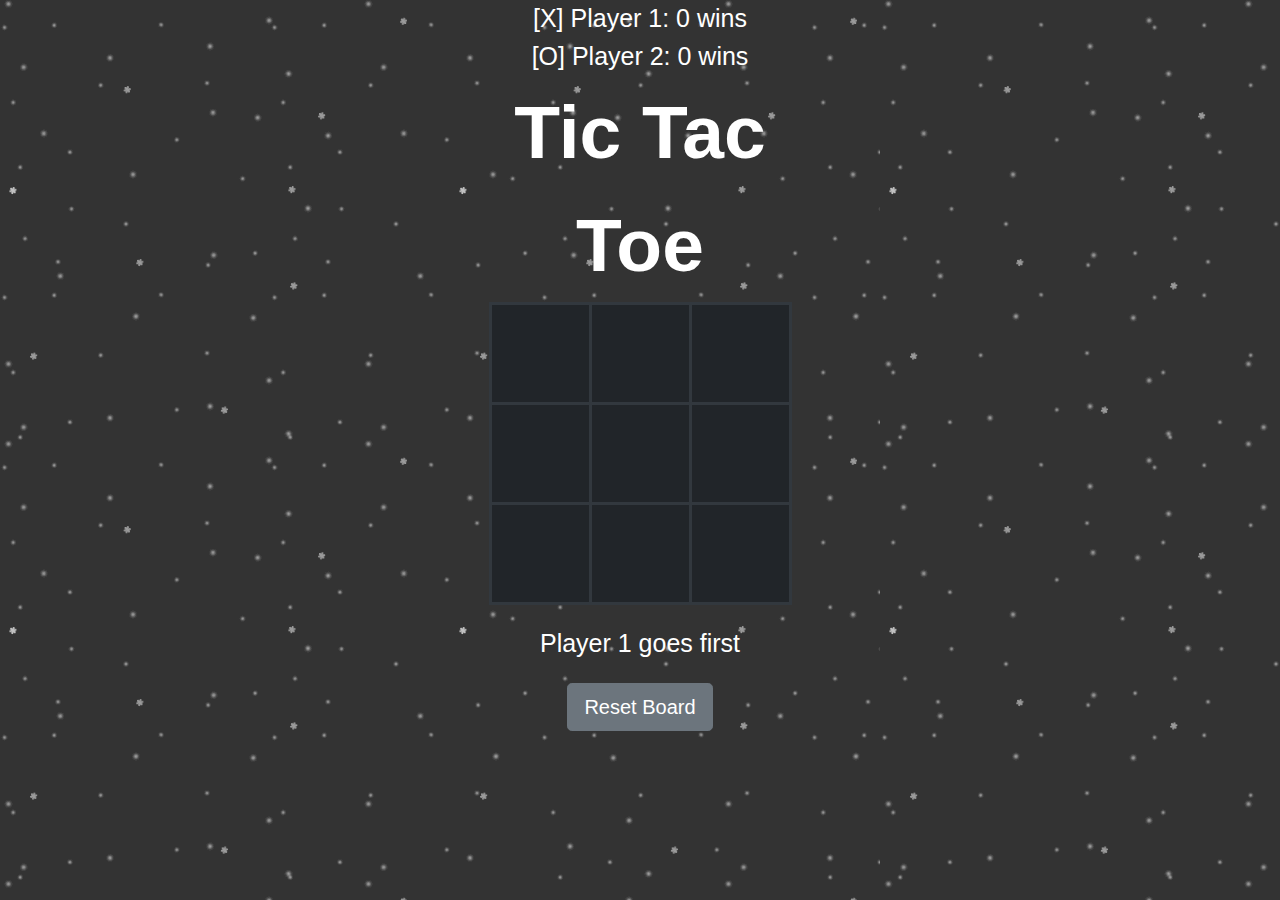
<file: challenge_1/public/index.html>
<!DOCTYPE html>
<html>
  <head>
    <meta charset="utf8">
    <title>Tic Tac Toe</title>
    <link rel="stylesheet" href="https://maxcdn.bootstrapcdn.com/bootstrap/4.0.0/css/bootstrap.min.css" 
    integrity="sha384-Gn5384xqQ1aoWXA+058RXPxPg6fy4IWvTNh0E263XmFcJlSAwiGgFAW/dAiS6JXm" crossorigin="anonymous">
    <link rel="stylesheet" href="./styles.css">
  </head>
  <body>
    <div class="game">
      <div class="wins">
        <div class="p1">Player 1: </div>
        <div class="p2">Player 2: </div>
      </div>
      <table class="board">
        <thead>
          <tr>
            <th colspan="3">Tic Tac Toe</th>
          </tr>
        </thead>
        <tbody class="table-dark" onclick="markBoard(event.target)">
          <tr class="row0">
            <td id="0" class="r0c0"></td>
            <td id="1" class="r0c1"></td>
            <td id="2" class="r0c2"></td>
          </tr>
          <tr class="row1">
            <td id="3" class="r1c0"></td>
            <td id="4" class="r1c1"></td>
            <td id="5" class="r1c2"></td>
          </tr>
          <tr class="row2">
            <td id="6" class="r2c0"></td>
            <td id="7" class="r2c1"></td>
            <td id="8" class="r2c2"></td>
          </tr>
        </tbody>
      </table>
      <div class="cp">Player 1 goes first</div>
      <button class="reset btn btn-secondary btn-lg" onclick="resetBoard()">Reset Board</button>
    </div>
    <script src="./app.js"></script>
    <script src="./controller.js"></script>
  </body>  
</html>
</file>
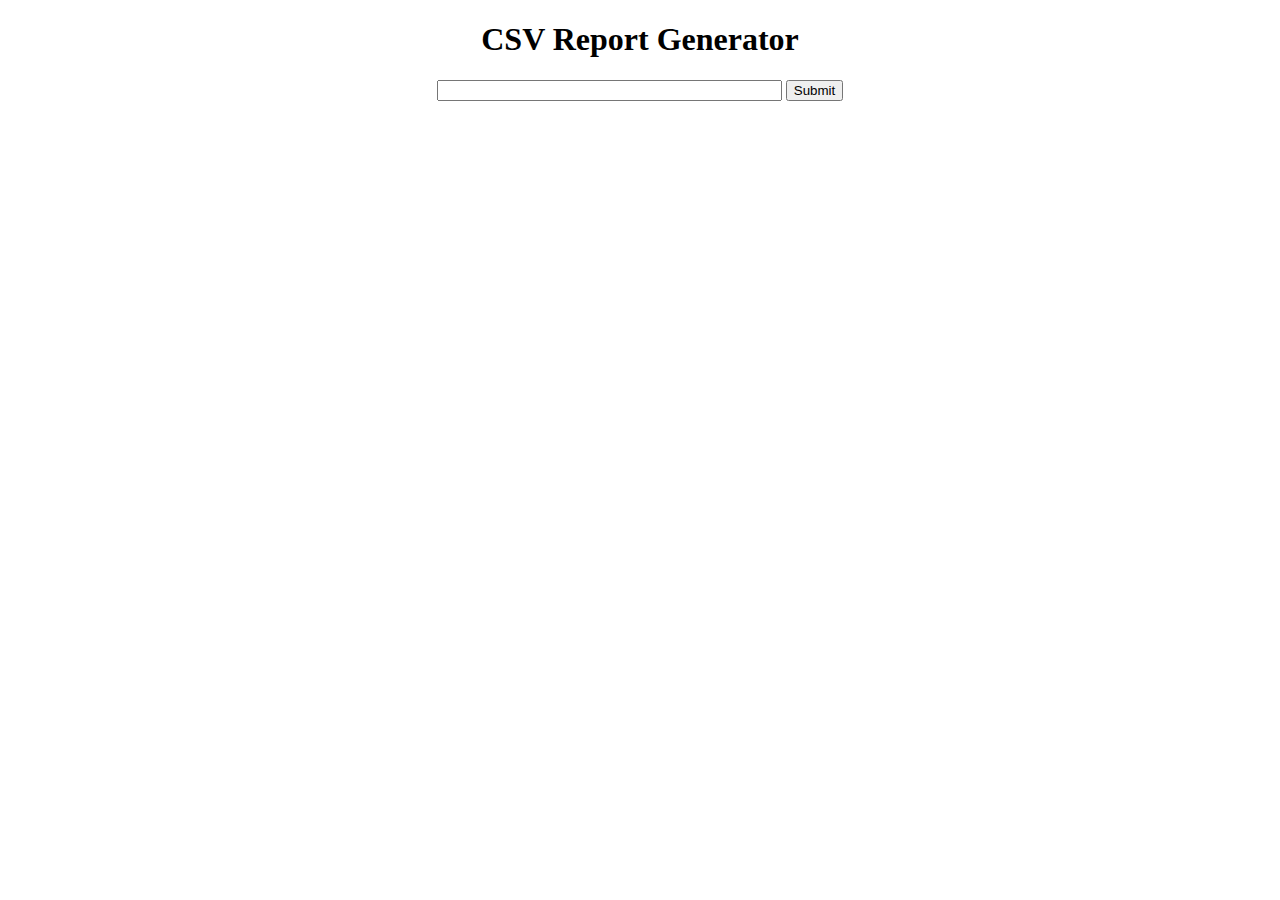
<file: challenge_2/client/index.html>
<!DOCTYPE html>
<html lang="en">
  <head>
    <meta charset="utf8">
    <title>CSV Report Generator</title>
    <link rel="stylesheet" href="styles.css">
    <script src="https://code.jquery.com/jquery-3.4.1.min.js"></script>
  </head>
  <body>
    <div class="app">
      <h1>CSV Report Generator</h1>
      <form id="sendData">
        <input type="text" size="40">
        <input type="submit" value="Submit">
      </form>
    </div>

    <script src="app.js"></script>
  </body>
</html>
</file>
<file: challenge_1/public/styles.css>
body {
  background-image: url("./pure-css-snow-animation.gif");
}

td  {
  border: 3px solid;
  height: 100px;
  width: 100px;
  text-align: center;
}

.board {
  margin-left: auto;
  margin-right: auto;
  margin-bottom: 20px;
  font-size: 50px;
}

.game {
  text-align: center;
  color: white;
}

th {
  font-size: 75px;
  color: white;
}

.wins {
  font-size: 25px;
}

button {
  margin-top: 20px;
}

.cp {
  font-size: 25px;
}
</file>
<file: challenge_2/client/styles.css>
.app {
  text-align: center;
}
</file>
